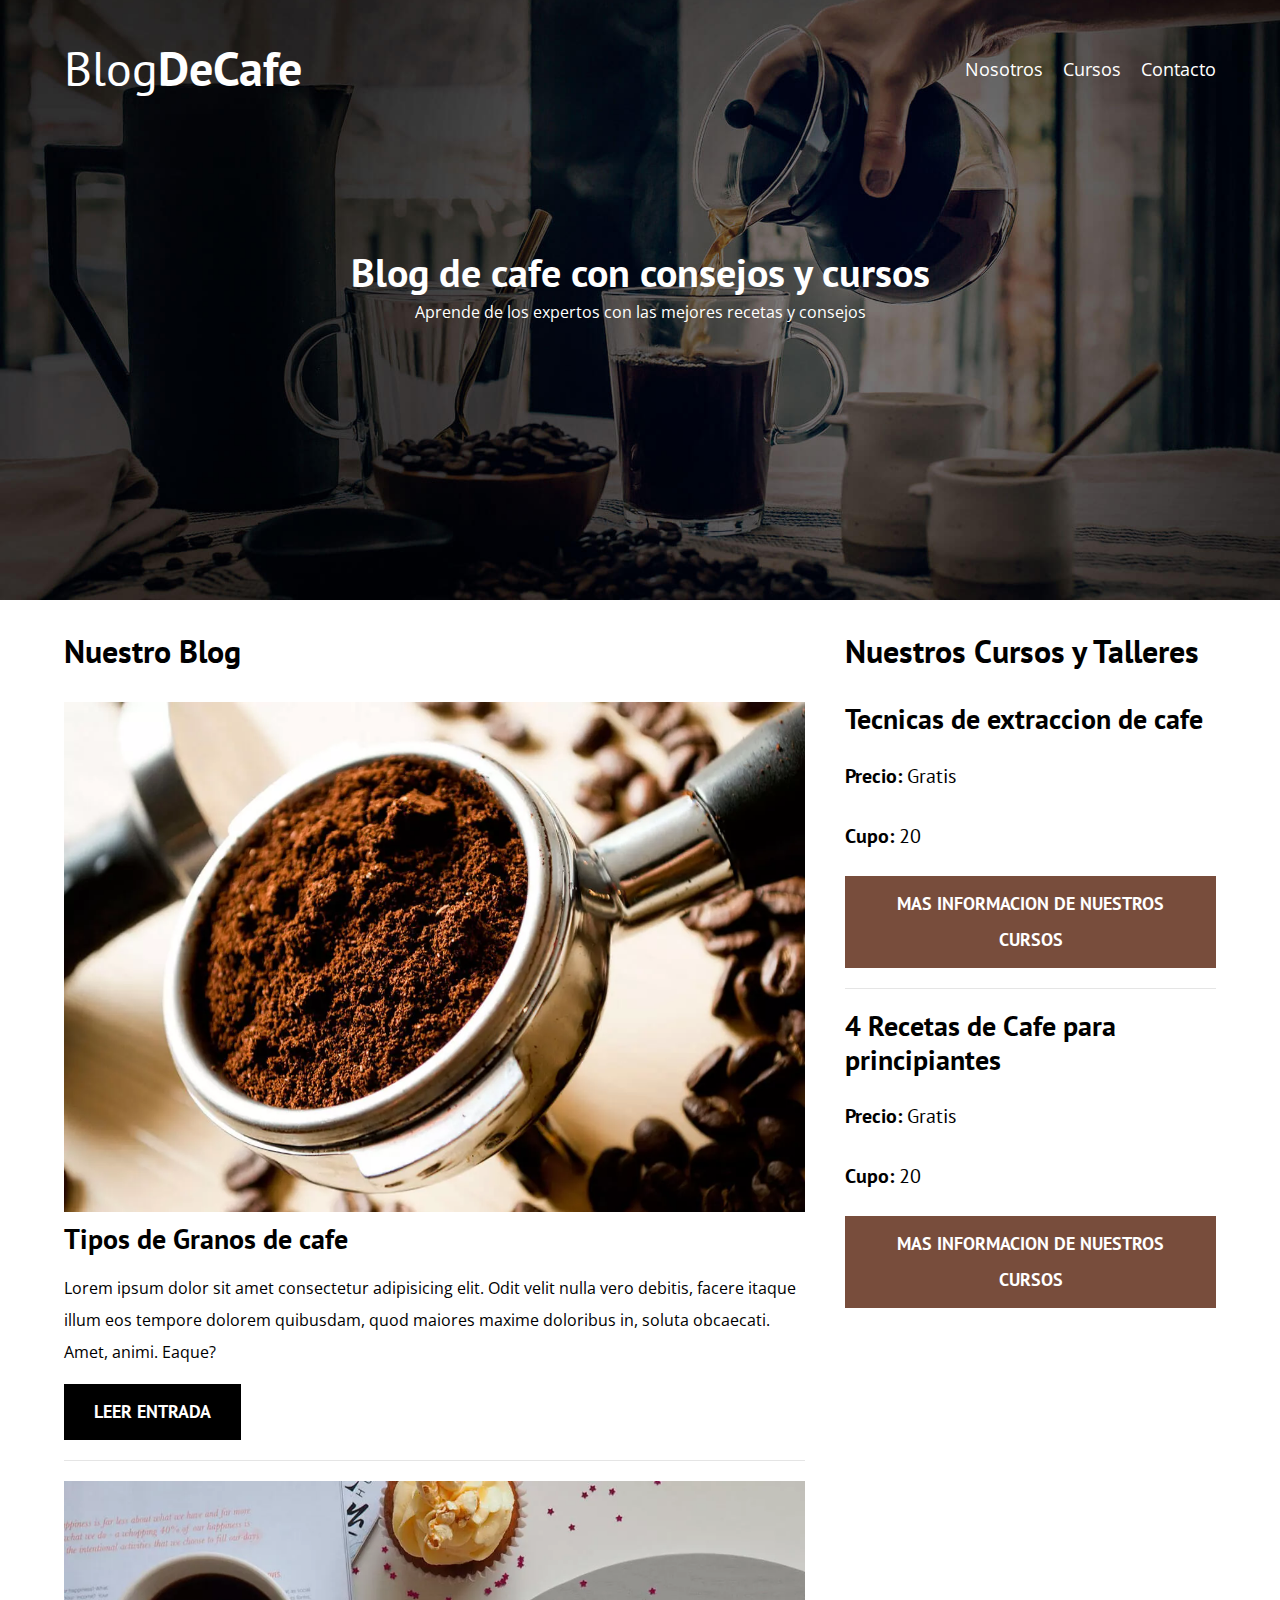
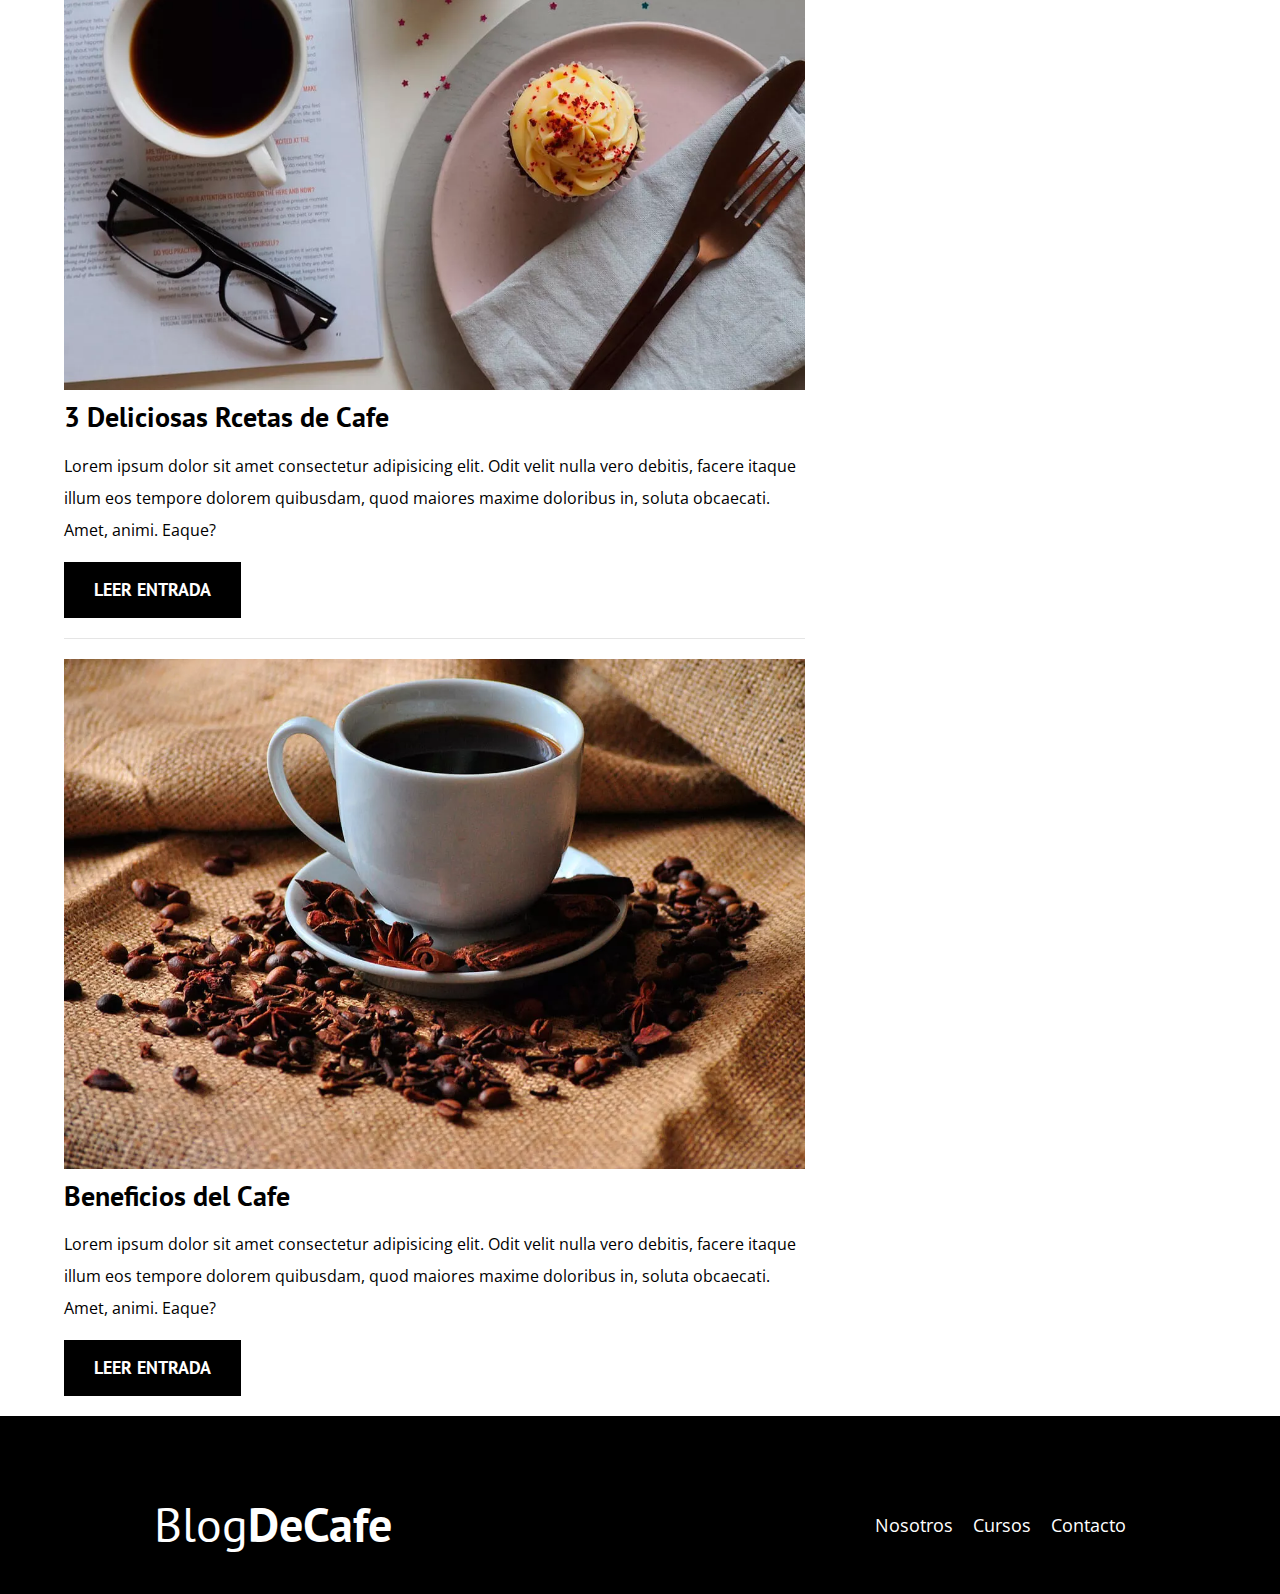
<file: index.html>
<!DOCTYPE html>
<html lang="en">
<head>
    <meta charset="UTF-8">
    <meta name="viewport" content="width=device-width, initial-scale=1.0">
    <meta name="description" content="Pagina web de blog de cafe">

    <link rel="preconnect" href="https://fonts.googleapis.com">
    <link rel="preconnect" href="https://fonts.gstatic.com" crossorigin>
    
    <title>Blog Cafe</title>
    <!--Prefetch-->
    <link rel="prefetch" href="nosotros.html">
    <!--Preload-->
    <link rel="preload" href="css/style.css" as="style">
    <link rel="stylesheet" href="css/style.css">

    <link rel="preload" href="https://fonts.googleapis.com/css2?family=Open+Sans:ital,wght@0,300..800;1,300..800&family=PT+Sans&display=swap" 
    crossorigin="crossorigin" as="font">
    <link href="https://fonts.googleapis.com/css2?family=Open+Sans:ital,wght@0,300..800;1,300..800&family=PT+Sans&display=swap" rel="stylesheet">

    
</head>
<body>

    <header class="header">
        <div class="contenedor"><!--Barra de navegacion-->
            <div class="barra">
                <a class="logo" href="index.html">
                    <h1 class="logo__nombre no-margin centrar-texto">Blog<span class="logo__bold">DeCafe</span></h1>
                </a>
                <nav class="navegacion">
                    <a href="nosotros.html" class="navegacion__enlace">Nosotros</a>
                    <a href="cursos.html" class="navegacion__enlace">Cursos</a>
                    <a href="contacto.html" class="navegacion__enlace">Contacto</a>
                </nav>
            </div>
        </div><!--endBarra-->

        <div class="header_texto">
            <h2 class="no-margin">Blog de cafe con consejos y cursos</h2>
            <p class="no-margin">Aprende de los expertos con las mejores recetas y consejos</p>

        </div>
    </header>
    <div class="contenedor contenido-principal">
        <main class="blog">
            <h3>Nuestro Blog</h3>

            <article class="entrada"><!--Entrada-->
                <div class="entrada__imagen">
                    <picture>
                        <source loading="lazy" srcset="img/blog1.webp" type="image/webp">
                        <img loading="lazy" src="/img/blog1.jpg" alt="imagen blog">
                    </picture>
                    
                </div>

                <div class="entrada__contenido">
                    <h4 class="no-margin">Tipos de Granos de cafe</h4>
                    <p>Lorem ipsum dolor sit amet consectetur adipisicing elit. Odit velit nulla vero debitis, facere itaque illum eos tempore dolorem quibusdam, quod maiores maxime doloribus in, soluta obcaecati. Amet, animi. Eaque?</p>
                    <a href="entrada.html" class="boton boton--primario">Leer Entrada</a>
                </div>
            </article><!--endEntrada-->

            <article class="entrada"><!--Entrada-->
                <div class="entrada__imagen">
                    <picture>
                        <source loading="lazy" srcset="img/blog2.webp" type="image/webp">
                        <img loading="lazy" src="/img/blog2.jpg" alt="imagen blog">
                    </picture>
                </div>

                <div class="entrada__contenido">
                    <h4 class="no-margin">3 Deliciosas Rcetas de Cafe</h4>
                    <p>Lorem ipsum dolor sit amet consectetur adipisicing elit. Odit velit nulla vero debitis, facere itaque illum eos tempore dolorem quibusdam, quod maiores maxime doloribus in, soluta obcaecati. Amet, animi. Eaque?</p>
                    <a href="entrada.html" class="boton boton--primario">Leer Entrada</a>
                </div>
            </article><!--endEntrada-->

            <article class="entrada"><!--Entrada-->
                <div class="entrada__imagen">
                    <picture>
                        <source loading="lazy" srcset="img/blog3.webp" type="image/webp">
                        <img loading="lazy" src="/img/blog3.jpg" alt="imagen blog">
                    </picture>
                </div>

                <div class="entrada__contenido">
                    <h4 class="no-margin">Beneficios del Cafe</h4>
                    <p>Lorem ipsum dolor sit amet consectetur adipisicing elit. Odit velit nulla vero debitis, facere itaque illum eos tempore dolorem quibusdam, quod maiores maxime doloribus in, soluta obcaecati. Amet, animi. Eaque?</p>
                    <a href="entrada.html" class="boton boton--primario">Leer Entrada</a>
                </div>
            </article><!--endEntrada-->
        </main>
        <aside class="sidebar">
            <h3>Nuestros Cursos y Talleres</h3>

            <ul class="cursos no-padding">
                <li class="widget-cursos"> <!--Inicio Li-->
                    <h4 class="no-margin">Tecnicas de extraccion de cafe</h4>
                    <p class="widget-cursos__label">Precio:
                        <span class="widget-cursos__info">Gratis</span>
                    </p>

                    <p class="widget-cursos__label">Cupo:
                        <span class="widget-cursos__info">20</span>
                    </p>
                    <a href="entrada.html" class="boton boton--secundario">Mas informacion de nuestros Cursos</a>
                </li><!--endLi-->

                <li class="widget-cursos"> <!--Inicio Li-->
                    <h4 class="no-margin">4 Recetas de Cafe para principiantes</h4>
                    <p class="widget-cursos__label">Precio:
                        <span class="widget-cursos__info">Gratis</span>
                    </p>

                    <p class="widget-cursos__label">Cupo:
                        <span class="widget-cursos__info">20</span>
                    </p>
                    <a href="entrada.html" class="boton boton--secundario">Mas informacion de nuestros Cursos</a>
                </li><!--endLi-->
                
            </ul>
        </aside>
    </div>
    <footer class="footer">
        <div class="contenedor">
            <div class="contenedor"><!--Barra de navegacion-->
                <div class="barra">
                    <a class="logo" href="index.html">
                        <h1 class="logo__nombre no-margin centrar-texto">Blog<span class="logo__bold">DeCafe</span></h1>
                    </a>
                    <nav class="navegacion">
                        <a href="nosotros.html" class="navegacion__enlace">Nosotros</a>
                        <a href="cursos.html" class="navegacion__enlace">Cursos</a>
                        <a href="contacto.html" class="navegacion__enlace">Contacto</a>
                    </nav>
                </div>
            </div><!--endBarra-->
        </div>

    </footer>
    <script src="/js/modernizr.js"></script>
</body>
</html>
</file>
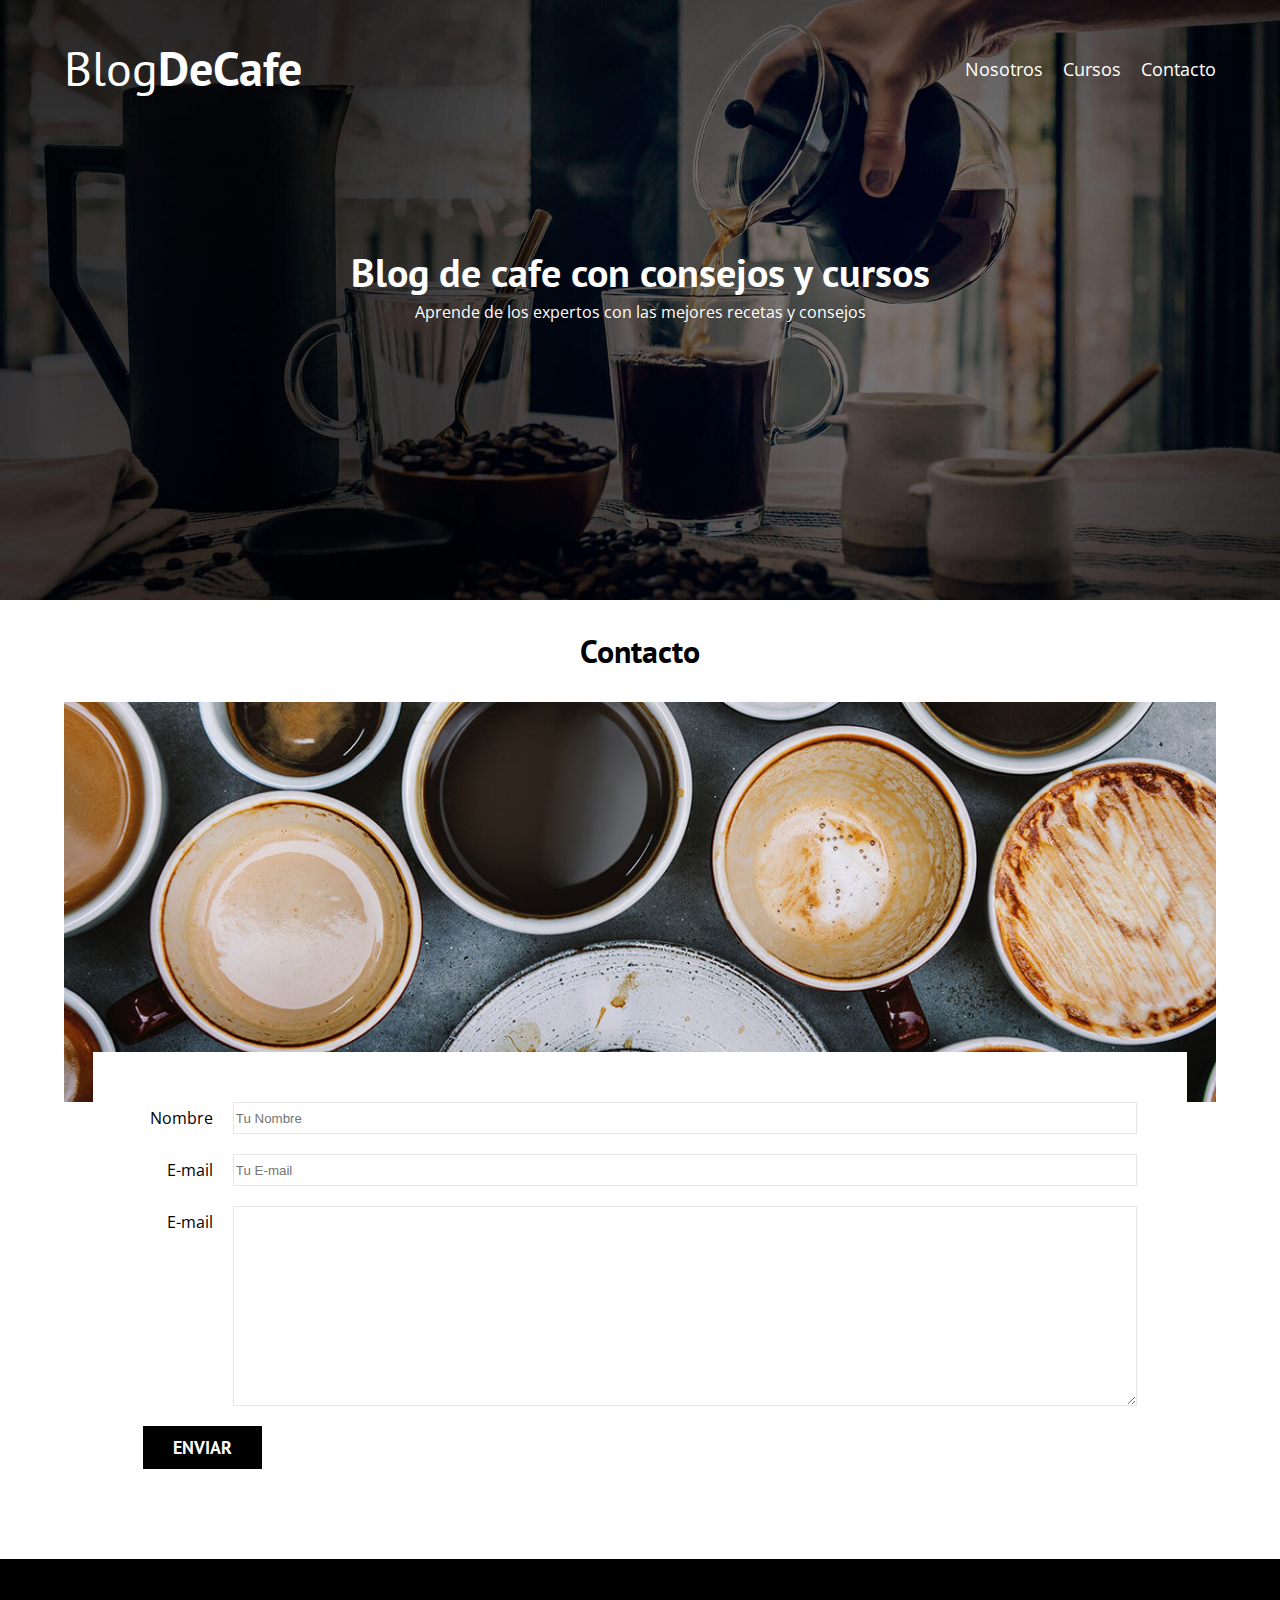
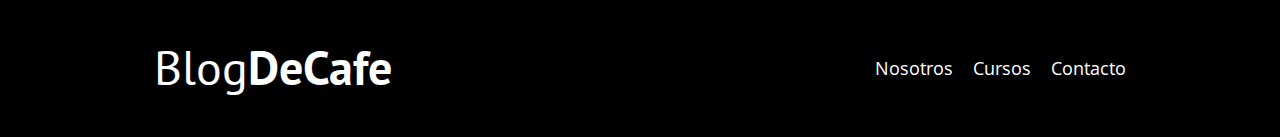
<file: contacto.html>
<!DOCTYPE html>
<html lang="en">
<head>
    <meta charset="UTF-8">
    <meta name="viewport" content="width=device-width, initial-scale=1.0">
    <link rel="stylesheet" href="css/style.css">

    <link rel="preconnect" href="https://fonts.googleapis.com">
    <link rel="preconnect" href="https://fonts.gstatic.com" crossorigin>
    <link href="https://fonts.googleapis.com/css2?family=Open+Sans:ital,wght@0,300..800;1,300..800&family=PT+Sans&display=swap" rel="stylesheet">
    <title>Blog Cafe</title>
</head>
<body>

    <header class="header">
        <div class="contenedor"><!--Barra de navegacion-->
            <div class="barra">
                <a class="logo" href="index.html">
                    <h1 class="logo__nombre no-margin centrar-texto">Blog<span class="logo__bold">DeCafe</span></h1>
                </a>
                <nav class="navegacion">
                    <a href="nosotros.html" class="navegacion__enlace">Nosotros</a>
                    <a href="cursos.html" class="navegacion__enlace">Cursos</a>
                    <a href="contacto.html" class="navegacion__enlace">Contacto</a>
                </nav>
            </div>
        </div><!--endBarra-->

        <div class="header_texto">
            <h2 class="no-margin">Blog de cafe con consejos y cursos</h2>
            <p class="no-margin">Aprende de los expertos con las mejores recetas y consejos</p>

        </div>
    </header>
    <main class="contenedor">
        <h3 class="centrar-texto">Contacto</h3>

        <div class="contacto-bg"></div>

        <form class="formulario">
            <div class="campo">
                <label class="campo__label" for="Nombre">Nombre</label>
                <input 
                    class="campo__field"
                    type="text" 
                    placeholder="Tu Nombre" 
                    id="Nombre"
                >
            </div>
            <div class="campo">
                <label class="campo__label" for="email">E-mail</label>
                <input 
                    class="campo__field"
                    type="email" 
                    placeholder="Tu E-mail" 
                    id="email"
                >
            </div>
            <div class="campo">
                <label class="campo__label" for="mensaje">E-mail</label>
                <textarea 
                    class="campo__field campo__field--textarea"        
                    id="mensaje"
                ></textarea>
            </div>
            <div class="campo">
                <input type="submit" value="Enviar" class="boton boton--primario">
            </div>
        </form>
    </main>
    <footer class="footer">
        <div class="contenedor">
            <div class="contenedor"><!--Barra de navegacion-->
                <div class="barra">
                    <a class="logo" href="index.html">
                        <h1 class="logo__nombre no-margin centrar-texto">Blog<span class="logo__bold">DeCafe</span></h1>
                    </a>
                    <nav class="navegacion">
                        <a href="nosotros.html" class="navegacion__enlace">Nosotros</a>
                        <a href="cursos.html" class="navegacion__enlace">Cursos</a>
                        <a href="contacto.html" class="navegacion__enlace">Contacto</a>
                    </nav>
                </div>
            </div><!--endBarra-->
        </div>

    </footer>
</body>
</html>
</file>
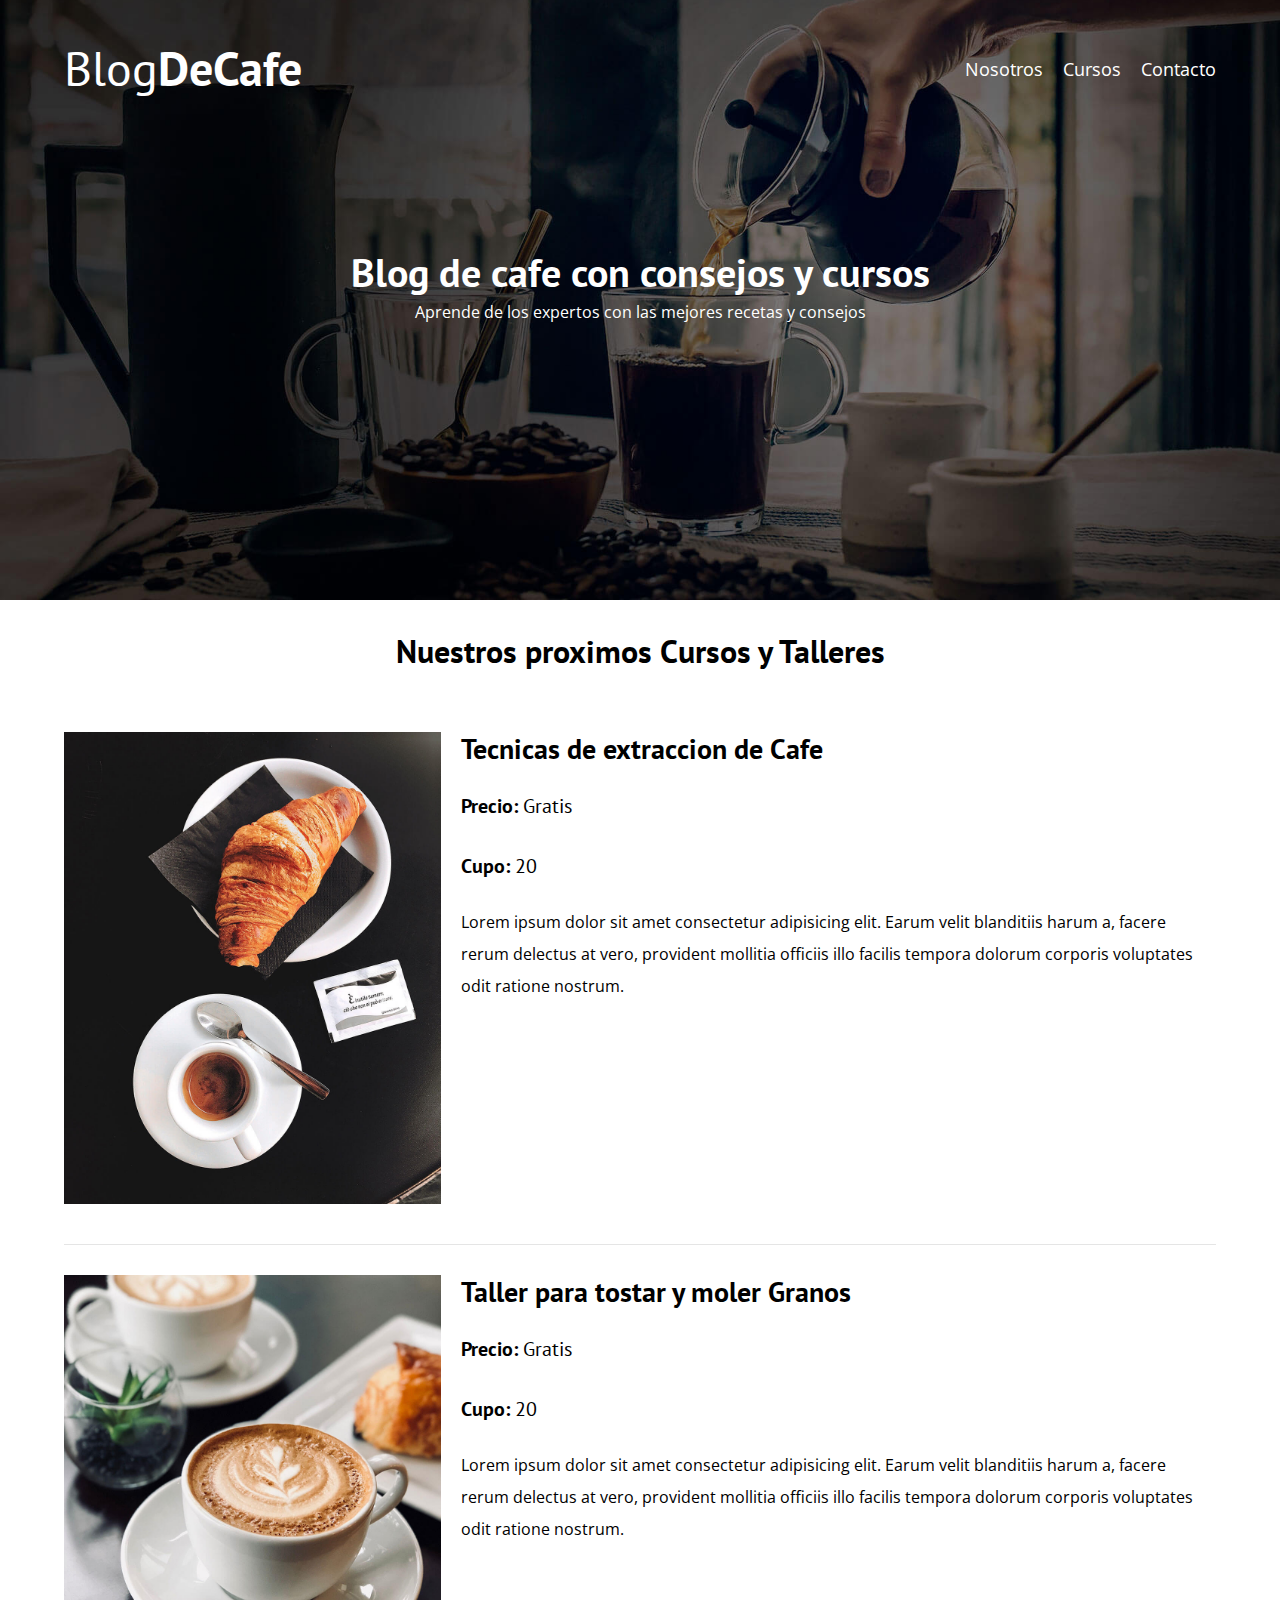
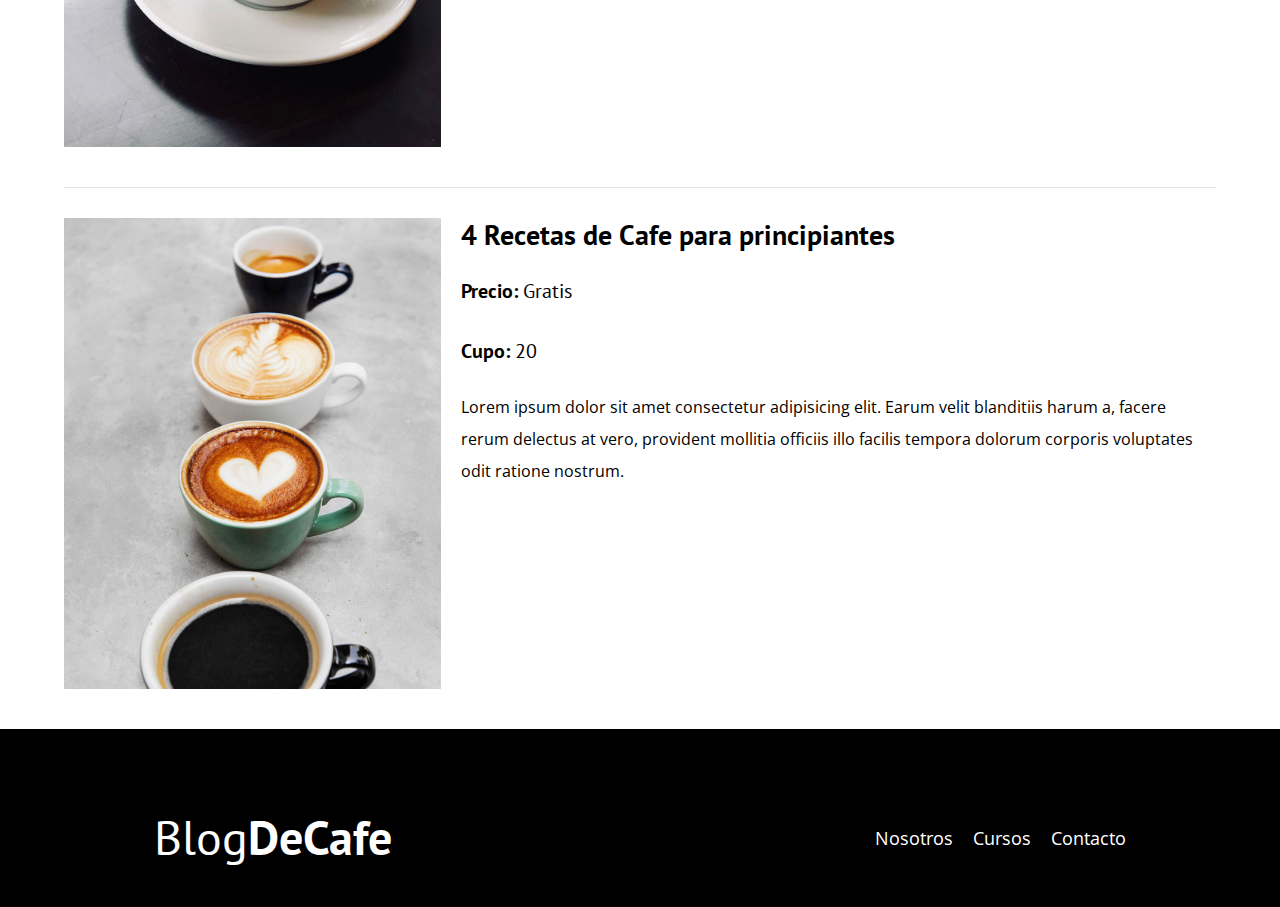
<file: cursos.html>
<!DOCTYPE html>
<html lang="en">
<head>
    <meta charset="UTF-8">
    <meta name="viewport" content="width=device-width, initial-scale=1.0">
    <link rel="stylesheet" href="css/style.css">

    <link rel="preconnect" href="https://fonts.googleapis.com">
    <link rel="preconnect" href="https://fonts.gstatic.com" crossorigin>
    <link href="https://fonts.googleapis.com/css2?family=Open+Sans:ital,wght@0,300..800;1,300..800&family=PT+Sans&display=swap" rel="stylesheet">
    <title>Blog Cafe</title>
</head>
<body>

    <header class="header">
        <div class="contenedor"><!--Barra de navegacion-->
            <div class="barra">
                <a class="logo" href="index.html">
                    <h1 class="logo__nombre no-margin centrar-texto">Blog<span class="logo__bold">DeCafe</span></h1>
                </a>
                <nav class="navegacion">
                    <a href="nosotros.html" class="navegacion__enlace">Nosotros</a>
                    <a href="cursos.html" class="navegacion__enlace">Cursos</a>
                    <a href="contacto.html" class="navegacion__enlace">Contacto</a>
                </nav>
            </div>
        </div><!--endBarra-->

        <div class="header_texto">
            <h2 class="no-margin">Blog de cafe con consejos y cursos</h2>
            <p class="no-margin">Aprende de los expertos con las mejores recetas y consejos</p>

        </div>
    </header>
    <main class="contenedor">
        <h3 class="centrar-texto">Nuestros proximos Cursos y Talleres</h3>

        <div class="curso"> <!--Inicio Curso-->
            <div class="curso__imagen">
                <img src="img/curso1.jpg" alt="imagen del curso">
            </div>
            <div class="curso__informacion">
                <h4 class="no-margin">Tecnicas de extraccion de Cafe</h4>
                <p class="curso__label">Precio:
                    <span class="curso__info">Gratis</span>
                </p>
                <p class="curso__label">Cupo:
                    <span class="curso__info">20</span>
                </p>
                <p class="curso__descripcion">
                    Lorem ipsum dolor sit amet consectetur adipisicing elit. Earum velit blanditiis harum a, facere rerum delectus at vero, provident mollitia officiis illo facilis tempora dolorum corporis voluptates odit ratione nostrum.
                </p>
            </div><!--end-curso-informacion-->
           
        </div><!--endCurso-->

        <div class="curso"> <!--Inicio Curso-->
            <div class="curso__imagen">
                <img src="img/curso2.jpg" alt="imagen del curso">
            </div>
            <div class="curso__informacion">
                <h4 class="no-margin">Taller para tostar y moler Granos</h4>
                <p class="curso__label">Precio:
                    <span class="curso__info">Gratis</span>
                </p>
                <p class="curso__label">Cupo:
                    <span class="curso__info">20</span>
                </p>
                <p class="curso__descripcion">
                    Lorem ipsum dolor sit amet consectetur adipisicing elit. Earum velit blanditiis harum a, facere rerum delectus at vero, provident mollitia officiis illo facilis tempora dolorum corporis voluptates odit ratione nostrum.
                </p>
            </div><!--end-curso-informacion-->
           
        </div><!--endCurso-->

        <div class="curso"> <!--Inicio Curso-->
            <div class="curso__imagen">
                <img src="img/curso3.jpg" alt="imagen del curso">
            </div>
            <div class="curso__informacion">
                <h4 class="no-margin">4 Recetas de Cafe para principiantes</h4>
                <p class="curso__label">Precio:
                    <span class="curso__info">Gratis</span>
                </p>
                <p class="curso__label">Cupo:
                    <span class="curso__info">20</span>
                </p>
                <p class="curso__descripcion">
                    Lorem ipsum dolor sit amet consectetur adipisicing elit. Earum velit blanditiis harum a, facere rerum delectus at vero, provident mollitia officiis illo facilis tempora dolorum corporis voluptates odit ratione nostrum.
                </p>
            </div><!--end-curso-informacion-->
           
        </div><!--endCurso-->
        
    </main>
    <footer class="footer">
        <div class="contenedor">
            <div class="contenedor"><!--Barra de navegacion-->
                <div class="barra">
                    <a class="logo" href="index.html">
                        <h1 class="logo__nombre no-margin centrar-texto">Blog<span class="logo__bold">DeCafe</span></h1>
                    </a>
                    <nav class="navegacion">
                        <a href="nosotros.html" class="navegacion__enlace">Nosotros</a>
                        <a href="cursos.html" class="navegacion__enlace">Cursos</a>
                        <a href="contacto.html" class="navegacion__enlace">Contacto</a>
                    </nav>
                </div>
            </div><!--endBarra-->
        </div>

    </footer>
</body>
</html>
</file>
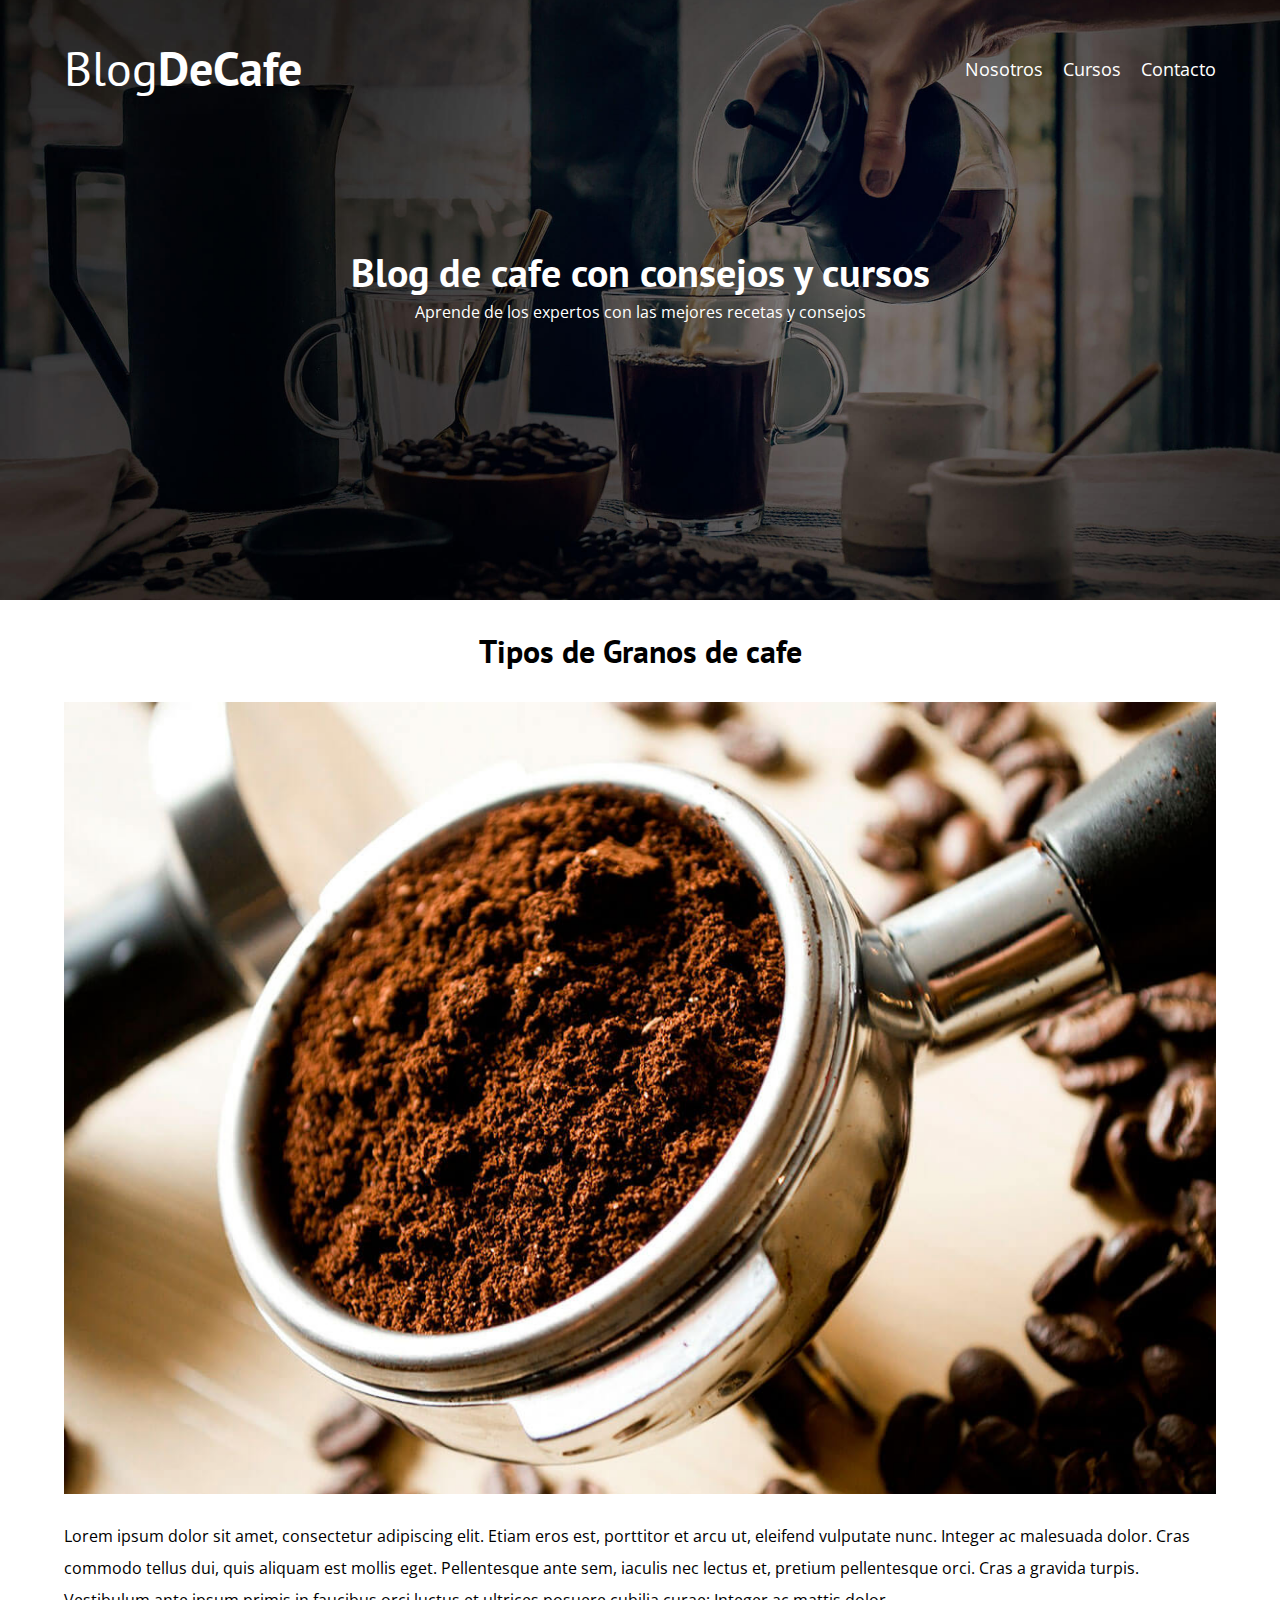
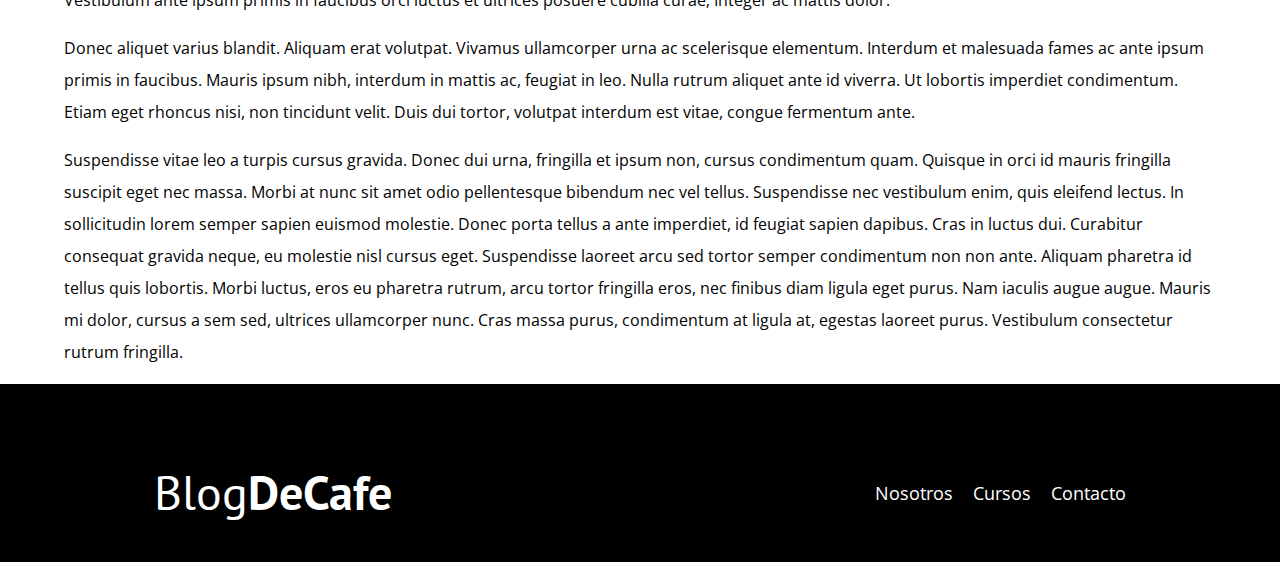
<file: entrada.html>
<!DOCTYPE html>
<html lang="en">
<head>
    <meta charset="UTF-8">
    <meta name="viewport" content="width=device-width, initial-scale=1.0">
    <link rel="stylesheet" href="css/style.css">

    <link rel="preconnect" href="https://fonts.googleapis.com">
    <link rel="preconnect" href="https://fonts.gstatic.com" crossorigin>
    <link href="https://fonts.googleapis.com/css2?family=Open+Sans:ital,wght@0,300..800;1,300..800&family=PT+Sans&display=swap" rel="stylesheet">
    <title>Blog Cafe</title>
</head>
<body>

    <header class="header">
        <div class="contenedor"><!--Barra de navegacion-->
            <div class="barra">
                <a class="logo" href="index.html">
                    <h1 class="logo__nombre no-margin centrar-texto">Blog<span class="logo__bold">DeCafe</span></h1>
                </a>
                <nav class="navegacion">
                    <a href="nosotros.html" class="navegacion__enlace">Nosotros</a>
                    <a href="cursos.html" class="navegacion__enlace">Cursos</a>
                    <a href="contacto.html" class="navegacion__enlace">Contacto</a>
                </nav>
            </div>
        </div><!--endBarra-->

        <div class="header_texto">
            <h2 class="no-margin">Blog de cafe con consejos y cursos</h2>
            <p class="no-margin">Aprende de los expertos con las mejores recetas y consejos</p>

        </div>
    </header>
    <main class="contenedor">
        <h3 class="centrar-texto">Tipos de Granos de cafe</h3>
        <img src="img/blog1.jpg">
        <p>Lorem ipsum dolor sit amet, consectetur adipiscing elit. Etiam eros est, porttitor et arcu ut, eleifend vulputate nunc. Integer ac malesuada dolor. Cras commodo tellus dui, quis aliquam est mollis eget. Pellentesque ante sem, iaculis nec lectus et, pretium pellentesque orci. Cras a gravida turpis. Vestibulum ante ipsum primis in faucibus orci luctus et ultrices posuere cubilia curae; Integer ac mattis dolor.</p>
        <p>Donec aliquet varius blandit. Aliquam erat volutpat. Vivamus ullamcorper urna ac scelerisque elementum. Interdum et malesuada fames ac ante ipsum primis in faucibus. Mauris ipsum nibh, interdum in mattis ac, feugiat in leo. Nulla rutrum aliquet ante id viverra. Ut lobortis imperdiet condimentum. Etiam eget rhoncus nisi, non tincidunt velit. Duis dui tortor, volutpat interdum est vitae, congue fermentum ante.</p>
        <p>Suspendisse vitae leo a turpis cursus gravida. Donec dui urna, fringilla et ipsum non, cursus condimentum quam. Quisque in orci id mauris fringilla suscipit eget nec massa. Morbi at nunc sit amet odio pellentesque bibendum nec vel tellus. Suspendisse nec vestibulum enim, quis eleifend lectus. In sollicitudin lorem semper sapien euismod molestie. Donec porta tellus a ante imperdiet, id feugiat sapien dapibus. Cras in luctus dui. Curabitur consequat gravida neque, eu molestie nisl cursus eget. Suspendisse laoreet arcu sed tortor semper condimentum non non ante. Aliquam pharetra id tellus quis lobortis. Morbi luctus, eros eu pharetra rutrum, arcu tortor fringilla eros, nec finibus diam ligula eget purus. Nam iaculis augue augue. Mauris mi dolor, cursus a sem sed, ultrices ullamcorper nunc. Cras massa purus, condimentum at ligula at, egestas laoreet purus. Vestibulum consectetur rutrum fringilla.</p>
    </main>
    <footer class="footer">
        <div class="contenedor">
            <div class="contenedor"><!--Barra de navegacion-->
                <div class="barra">
                    <a class="logo" href="index.html">
                        <h1 class="logo__nombre no-margin centrar-texto">Blog<span class="logo__bold">DeCafe</span></h1>
                    </a>
                    <nav class="navegacion">
                        <a href="nosotros.html" class="navegacion__enlace">Nosotros</a>
                        <a href="cursos.html" class="navegacion__enlace">Cursos</a>
                        <a href="contacto.html" class="navegacion__enlace">Contacto</a>
                    </nav>
                </div>
            </div><!--endBarra-->
        </div>

    </footer>
</body>
</html>
</file>
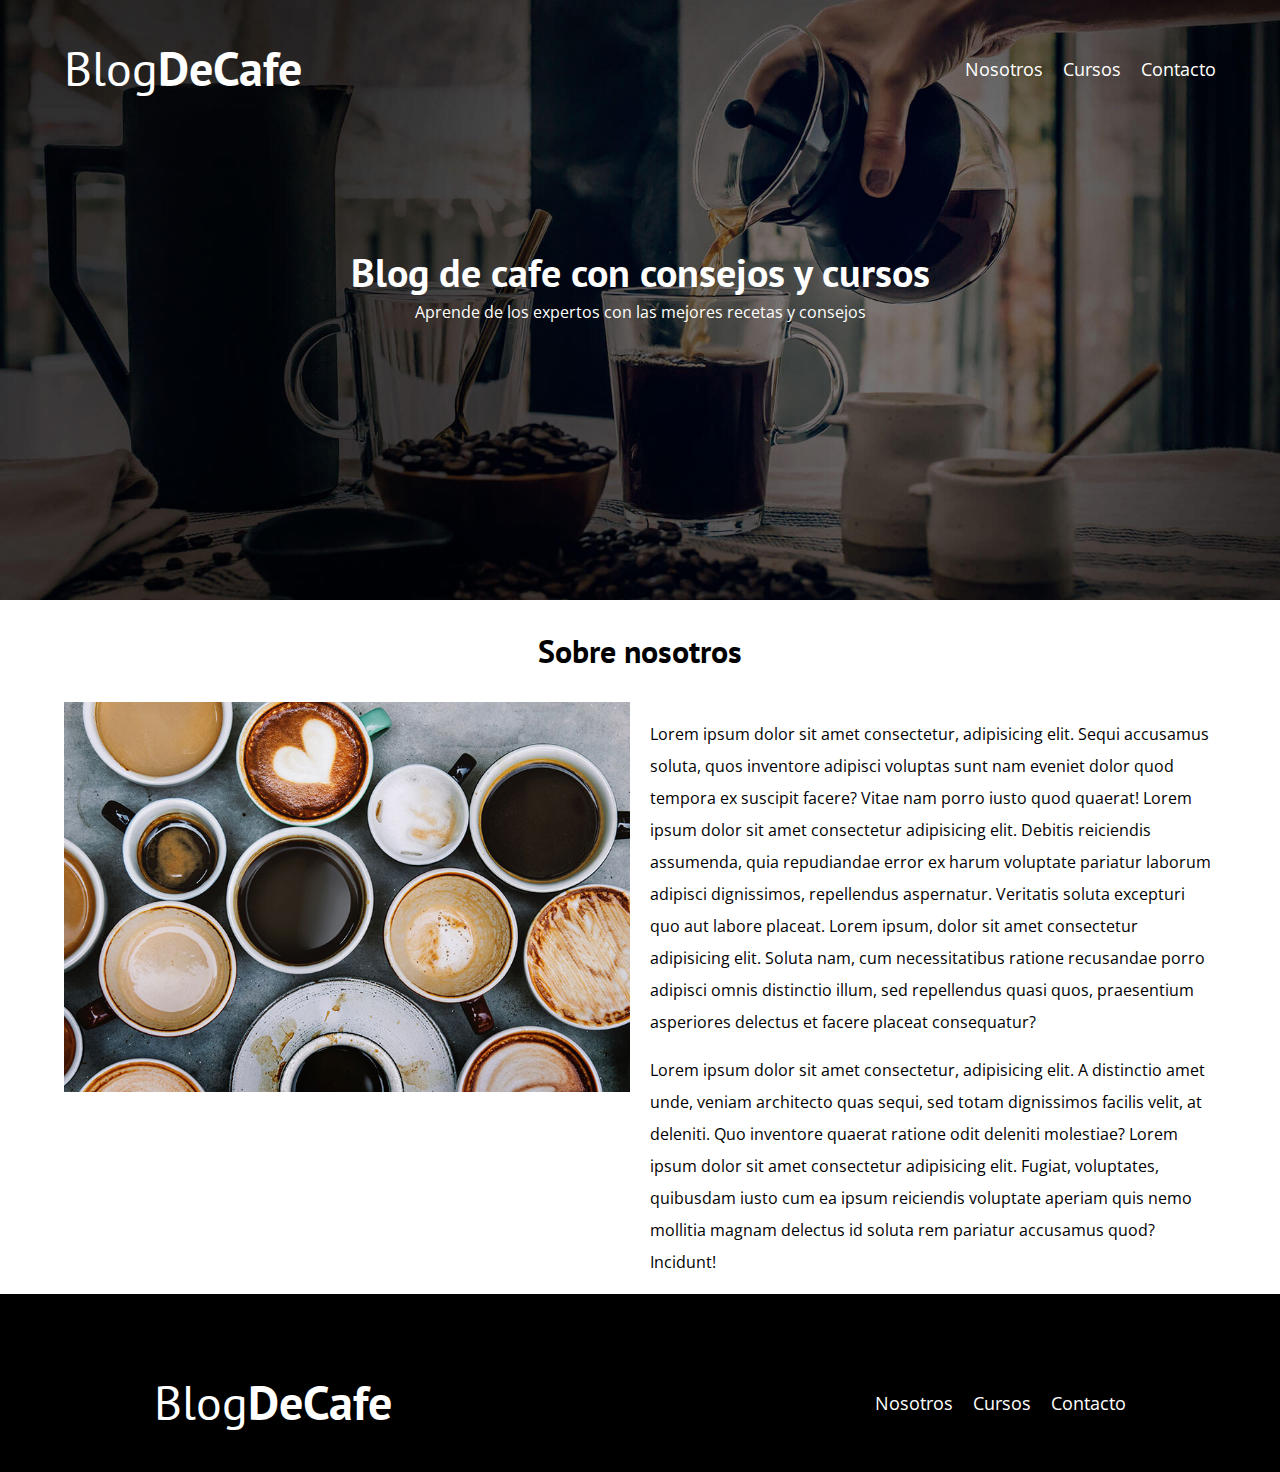
<file: nosotros.html>
<!DOCTYPE html>
<html lang="en">
<head>
    <meta charset="UTF-8">
    <meta name="viewport" content="width=device-width, initial-scale=1.0">
    <link rel="stylesheet" href="css/style.css">

    <link rel="preconnect" href="https://fonts.googleapis.com">
    <link rel="preconnect" href="https://fonts.gstatic.com" crossorigin>
    <link href="https://fonts.googleapis.com/css2?family=Open+Sans:ital,wght@0,300..800;1,300..800&family=PT+Sans&display=swap" rel="stylesheet">
    <title>Blog Cafe</title>
</head>
<body>

    <header class="header">
        <div class="contenedor"><!--Barra de navegacion-->
            <div class="barra">
                <a class="logo" href="index.html">
                    <h1 class="logo__nombre no-margin centrar-texto">Blog<span class="logo__bold">DeCafe</span></h1>
                </a>
                <nav class="navegacion">
                    <a href="nosotros.html" class="navegacion__enlace">Nosotros</a>
                    <a href="cursos.html" class="navegacion__enlace">Cursos</a>
                    <a href="contacto.html" class="navegacion__enlace">Contacto</a>
                </nav>
            </div>
        </div><!--endBarra-->

        <div class="header_texto">
            <h2 class="no-margin">Blog de cafe con consejos y cursos</h2>
            <p class="no-margin">Aprende de los expertos con las mejores recetas y consejos</p>

        </div>
    </header>
    <main class="contenedor">
        <h3 class="centrar-texto">Sobre nosotros</h3>

        <div class="sobre-nosotros">
            <div class="sobre-nosotros__imagen">
                <img src="img/nosotros.jpg" alt="imagen nosotros">
            </div>
            <div class="sobre-nosotros__texto">
                <p>Lorem ipsum dolor sit amet consectetur, adipisicing elit. Sequi accusamus soluta, quos inventore adipisci voluptas sunt nam eveniet dolor quod tempora ex suscipit facere? Vitae nam porro iusto quod quaerat! Lorem ipsum dolor sit amet 
                    consectetur adipisicing elit. Debitis reiciendis assumenda, quia repudiandae error ex harum voluptate pariatur laborum adipisci dignissimos, repellendus aspernatur. Veritatis soluta excepturi quo aut labore placeat. Lorem ipsum, dolor 
                    sit amet consectetur adipisicing elit. Soluta nam, cum necessitatibus ratione recusandae porro adipisci omnis distinctio illum, sed repellendus quasi quos, praesentium asperiores delectus 
                    et facere placeat consequatur?
                </p>
                <p>
                    Lorem ipsum dolor sit amet consectetur, adipisicing elit. A distinctio amet unde, veniam architecto quas sequi, sed totam dignissimos facilis velit, at deleniti. Quo inventore quaerat ratione odit deleniti molestiae?
                    Lorem ipsum dolor sit amet consectetur adipisicing elit. Fugiat, voluptates, quibusdam iusto cum ea ipsum reiciendis voluptate aperiam quis nemo mollitia magnam delectus id soluta rem pariatur accusamus quod? Incidunt!
                </p>
            </div>
        </div>
    </main>
    <footer class="footer">
        <div class="contenedor">
            <div class="contenedor"><!--Barra de navegacion-->
                <div class="barra">
                    <a class="logo" href="index.html">
                        <h1 class="logo__nombre no-margin centrar-texto">Blog<span class="logo__bold">DeCafe</span></h1>
                    </a>
                    <nav class="navegacion">
                        <a href="nosotros.html" class="navegacion__enlace">Nosotros</a>
                        <a href="cursos.html" class="navegacion__enlace">Cursos</a>
                        <a href="contacto.html" class="navegacion__enlace">Contacto</a>
                    </nav>
                </div>
            </div><!--endBarra-->
        </div>

    </footer>
</body>
</html>
</file>
<file: css/style.css>
:root{
    --fuenteHeading: 'PT Sans', sans-serif;
    --fuenteParrafos: 'Open Sans', sans-serif;

    --primario: #784D3C;
    --gris: #e1e1e1e1;
    --blanco: #ffffff;
    --negro: #000000;
}
html{
    box-sizing: border-box;
    font-size: 62.5%;

}
*,*:before, *:after{
    box-sizing: inherit;
}
body{
    font-family: var(--fuenteParrafos);
    font-size: 1.6rem;
    line-height: 2;
    margin: auto;

}

/**Globales**/
.contenedor{
    /*Es lo mismo que el min de la linea de abajo
    max-width: 120rem;
    width: 90%;
    */
    width: min(90%, 120rem);
    margin: 0 auto;
}
a{
    text-decoration: none;
}
h1,h2,h3,h4{
    font-family: var(--fuenteHeading);
    line-height: 1.2;
}
h1{
    font-size: 4.8rem;
}
h2{
    font-size: 4rem;
}
h3{
    font-size: 3.2rem;
}
h4{
    font-size: 2.8rem;
}
img{
    max-width: 100%;
}

/*Utilidades*/
.no-margin{
    margin: 0;
}
.no-padding{
    padding: 0;
}
.centrar-texto{
    text-align: center;
}

/*Header*/
.webp .header{
    background-image: url(/img/banner.webp);
}
.no-webp .header{
    background-image: url(/img/banner.jpg);
}
.header{
    background-image: url(/img/banner.jpg);
    height: 60rem;
    background-size: cover;
    background-repeat: no-repeat;
    background-position: center center;
}
.header_texto{
    text-align: center;
    color: var(--blanco);
    margin-top: 5rem; 
}
@media (min-width: 768px){
    .header_texto{
        margin-top: 15rem;
    }
}
.barra{
    padding-top: 4rem;
}
@media (min-width: 768px){
    .barra{
        display: flex;
        justify-content: space-between;
        align-items: center;
    }
}
.logo{
    color: var(--blanco);
}
.logo__nombre{
    font-weight: 400;
}
.logo__bold{
    font-weight: 700;
}
@media (min-width: 768px){
    .navegacion{
        display: flex;
        gap: 2rem;
    }
}
.navegacion__enlace{
    display: block;
    text-align: center;
    font-size: 1.8rem;
    color: var(--blanco);
}

/*Contenido*/
@media (min-width: 768px){
    .contenido-principal{
        display: grid;
        grid-template-columns: 2fr 1fr;
        column-gap: 4rem;
    }
}
.entrada{
    border-bottom: 1px solid var(--gris);
    margin-bottom: 2rem;
}
.entrada:last-of-type{/*La ultima seccion con la clase "entrada"*/
    border-bottom: none;
    margin-bottom: 0;
}
.boton{
    display: block;
    font-family: var(--fuenteHeading);
    color: var(--blanco);
    text-align: center;
    padding: 1rem 3rem;
    font-size: 1.8rem;
    text-transform: uppercase;
    font-weight: 700;
    margin-bottom: 2rem;
    border: none;
}
@media (min-width: 768px){
    .boton{
        display: inline-block;
    }
}
.boton:hover{
    cursor: pointer;
}
.boton--primario{
    background-color: var(--negro);
}
.boton--secundario{
    background-color: var(--primario);
}
.cursos{
    list-style: none;
}
.widget-cursos{
    border-bottom: 1px solid var(--gris);
    margin-bottom: 2rem;
}
.widget-cursos:last-of-type{
    border-bottom: none;
    margin-bottom: 2rem;
}
.widget-cursos__label{
    font-family: var(--fuenteHeading);
    font-weight: bold;
}
.widget-cursos__info{
    font-weight: normal;
}

.widget-cursos__label, 
.widget-cursos__info{
    font-size: 2rem;
}
/*Footer*/
.footer{
    background-color: var(--negro);
    padding-bottom: 3rem;
    padding: 4rem;
}

/*Sobre Nosotros*/
@media (min-width: 768px){
    .sobre-nosotros{
        display: grid;
        grid-template-columns: repeat(2, 1fr);
        column-gap: 2rem;
    }
}

/**Cursos**/

.curso{
    padding: 3rem 0;
    border-bottom: 1px solid var(--gris);
}
@media (min-width: 768px){
    .curso{
        display: grid;
        grid-template-columns: 1fr 2fr;
        column-gap: 2rem;
    }
}
.curso:last-of-type{
    border: none;
}
.curso__label{
    font-family: var(--fuenteHeading);
    font-weight: bold;
}
.curso__info{
    font-weight: normal;
}

.curso__label, 
.curso__info{
    font-size: 2rem;
}

/*Contactco*/
.contacto-bg{
    background-image: url(/img/contacto.jpg);
    height: 40rem;
    background-size: cover;
    background-repeat: no-repeat;
}
.formulario{
    background-color: var(--blanco);
    margin: -5rem auto 0 auto;
    width: 95%;
    padding: 5rem;
}
.campo{
    display: flex;
    margin-bottom: 2rem;
}
.campo__label{
    flex: 0 0 9rem;
    text-align: right;
    padding-right: 2rem;
}
.campo__field{
    flex: 1;
    border: 1px solid var(--gris);
}
.campo__field--textarea{
    height: 20rem;
}
</file>
